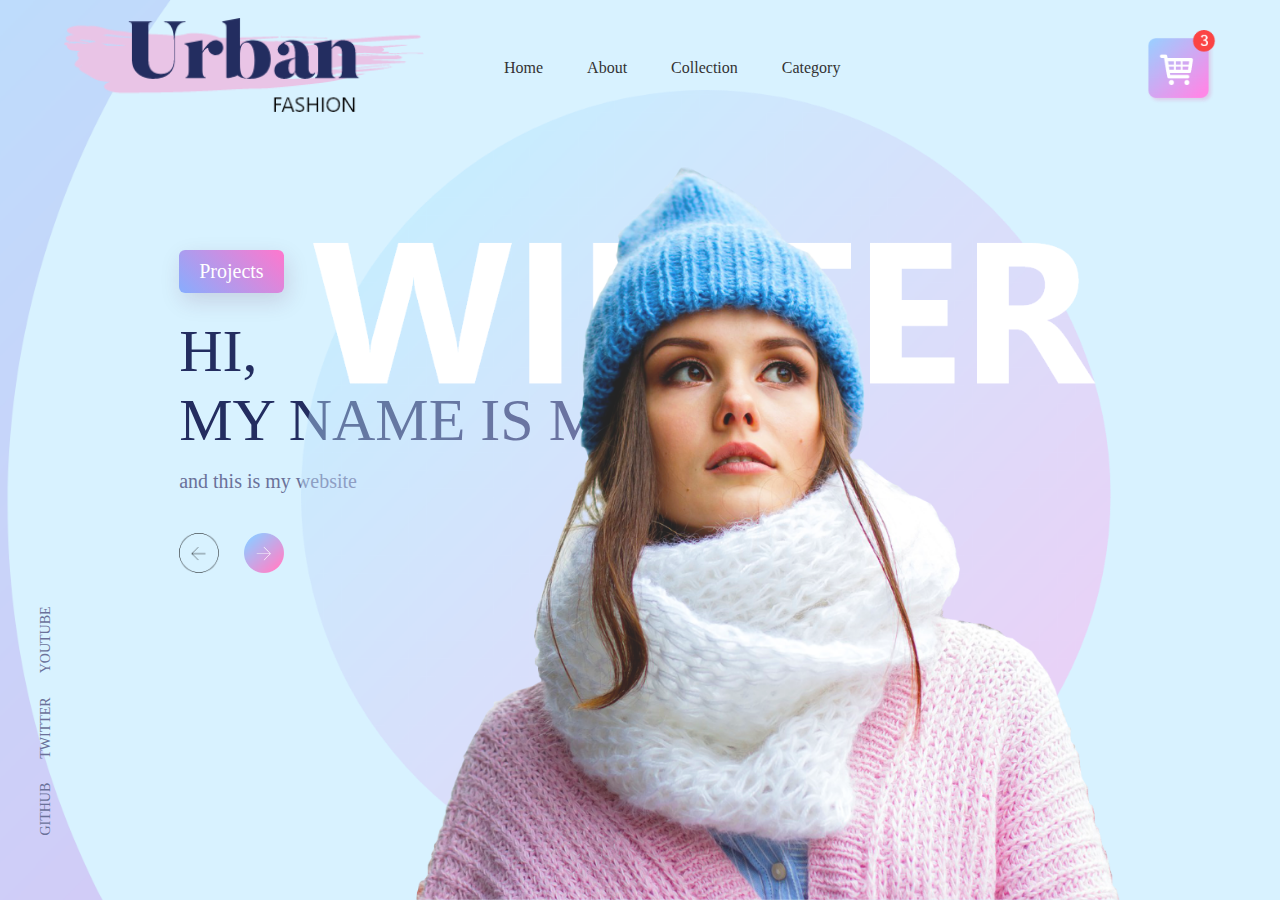
<file: index.html>
<!DOCTYPE html>
<html>
    <head>
        <title>Urban Fashions</title>
        <link rel="stylesheet" href="style.css">
    </head>
    <body>
        <div class="container">
            <div class="navbar">
                <img src="images/logo.png" class="logo">
                <nav>
                    <ul>
                        <li><a href="">Home</a></li>
                        <li><a href="./about.html" target="_blank">About</a></li>
                        <li><a href="">Collection</a></li>
                        <li><a href="">Category</a></li>
                    </ul>
                </nav>
                <img src="images/cart.png" class="cart"> 
            </div>
            <div class="content">
                <a href = "" class="btn">Projects</a>
                <h1>HI,<br> MY NAME IS MAYANK</h1>
                <p>and this is my website</p>
                <div class="arrow-icons">
                    <a href="https://github.com/Mayank300" ><img src="images/back-arrow.png" alt="" /></a>
                    <a href="https://github.com/Mayank300" ><img src="images/next-arrow.png" alt="" /></a>
                </div>
            </div>

            <img src="images/img.png" alt="" class="feature-img" />

            <div class="social-links">
                <a href="https://github.com/Mayank300" target="_blank">GITHUB</a>
                <a href="https://twitter.com/MAYANK__RATRE" target="_blank">TWITTER</a>
                <a href="https://www.youtube.com/channel/UCEWB5Axz5lRVR9LSrmG0jsg" target="_blank">YOUTUBE</a>
            </div>

        </div>
    </body>
</html>
</file>
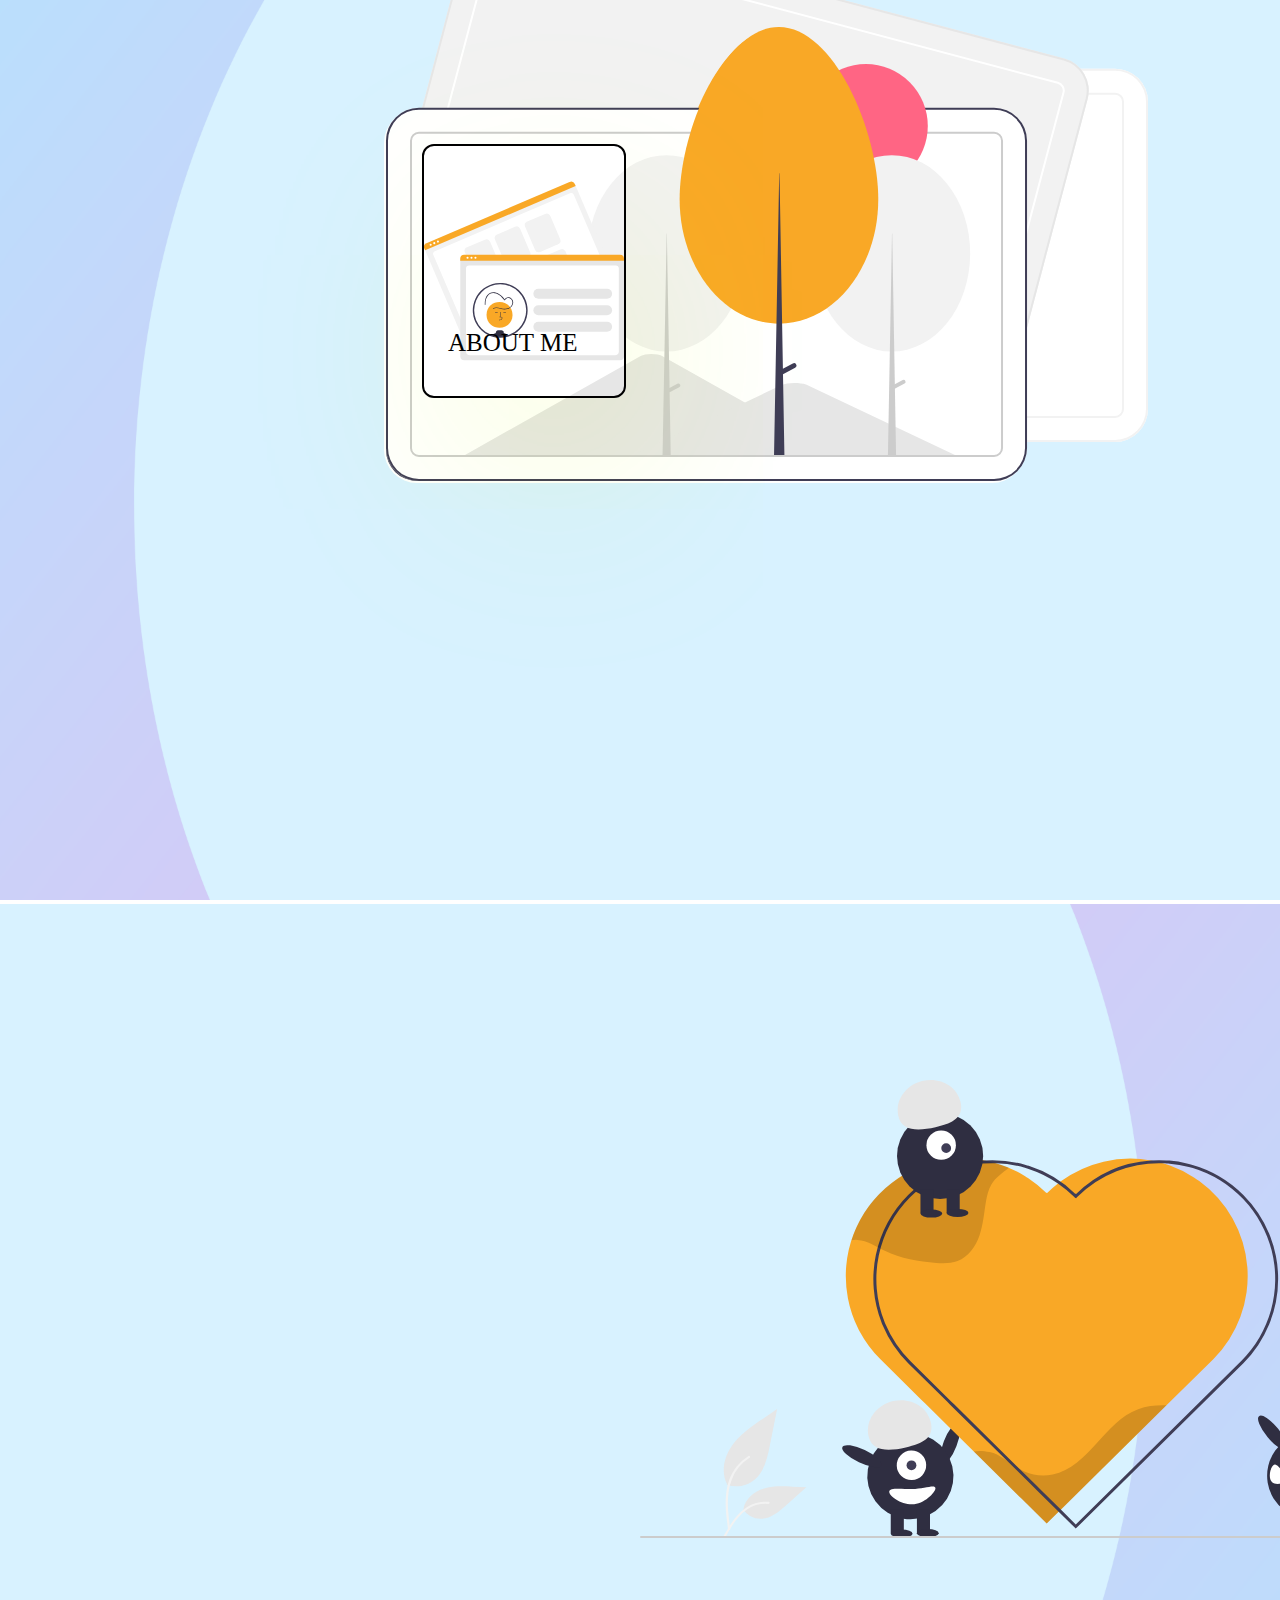
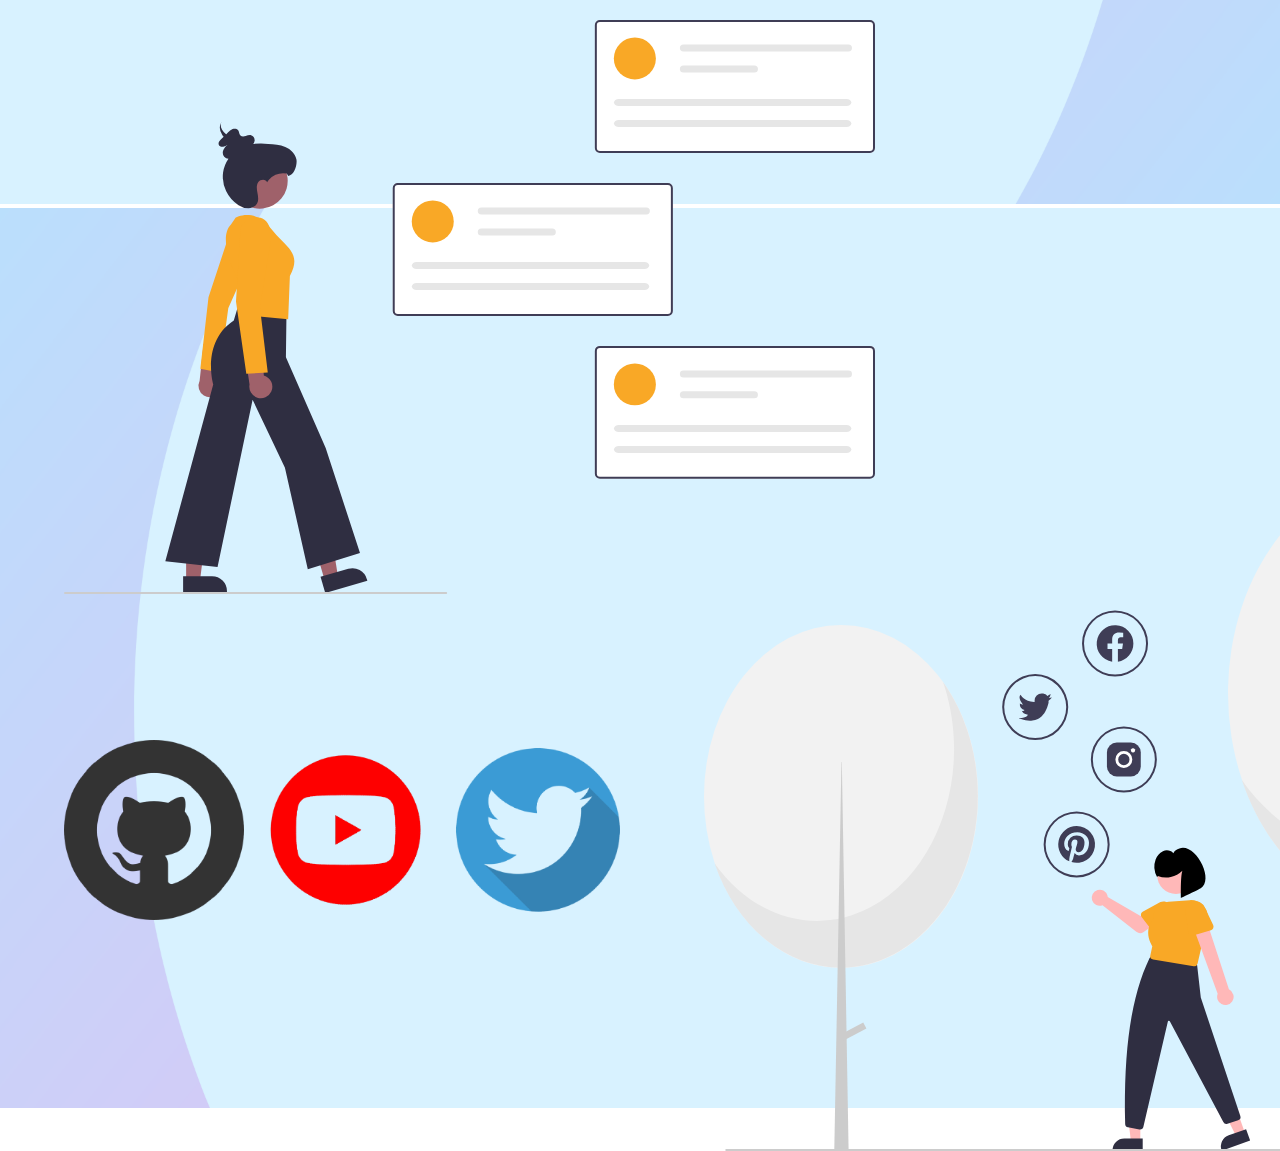
<file: about.html>
<!DOCTYPE html>
<html lang="en">
  <head>
    <link rel="stylesheet" href="./about.css" type="text/css" />
    <title>About</title>
  </head>
  <body>
    <img src="./images/background.png" class="aboutbg1">
    <img src="./images/background.png" class="aboutbg2">
    <img src="./images/background.png" class="aboutbg1">

    <img src="./images/aboutheart.svg" class="aboutheart">

    <img src="./images/aboutplaceholder.svg" class="placeholder">

    <img src="./images/aboutimg.svg" class="centerimg">

    <img src="./images/aboutlogo.svg" class="aboutlogo">

    <img src="./images/socialmedia.svg" class="socialmedia">

    <a href="https://www.youtube.com/channel/UCEWB5Axz5lRVR9LSrmG0jsg" target="_blank">
      <img src="./images/yt.png" class="socialmediaicon2">
    </a>

    <a href="https://twitter.com/MAYANK__RATRE" target="_blank">
      <img src="./images/twitter.png" class="socialmediaicon3">
    </a>
    
    <a href="https://github.com/Mayank300" target="_blank">
      <img src="./images/git.png" class="socialmediaicon1">
    </a>


    <text class="logotext">ABOUT ME</text>

  </body>
</html>
</file>
<file: style.css>
* {
  margin: 0;
  padding: 0;
}
.container {
  height: 100vh;
  width: 100%;
  background-image: url(./images/background.png);
  background-position: center;
  background-repeat: repeat-y;
  background-size: cover;
  padding-left: 5%;
  padding-right: 5%;
  box-sizing: border-box;
  position: relative;
}
.navbar {
  width: 100%;
  height: 15vh;
  margin: auto;
  display: flex;
  align-items: center;
}
.logo {
  width: 360px;
  cursor: pointer;
}
.cart {
  width: 70px;
  cursor: pointer;
}
nav {
  flex: 1;
  padding-left: 60px;
}

nav ul li {
  display: inline-block;
  list-style: none;
  margin: 0px 20px;
}
nav ul li a {
  text-decoration: none;
  color: #333;
}
.content h1 {
  font-size: 60px;
  font-weight: 100;
  margin-top: 24px;
  margin-bottom: 15px;
  color: #232d60;
}
.content p {
  font-size: 20px;
  color: #6a7199;
}
.content {
  margin-left: 10%;
  margin-top: 10%;
}
.content .btn {
  display: inline-block;
  background: linear-gradient(45deg, #87adfe, #ff77cd);
  border-radius: 6px;
  padding: 10px 20px;
  box-sizing: border-box;
  text-decoration: none;
  color: #fff;
  font-size: 20px;
  box-shadow: 3px 8px 22px rgba(94, 28, 68, 0.15);
}
.arrow-icons {
  margin-top: 40px;
  display: flex;
}
.arrow-icons img {
  width: 40px;
  margin-right: 25px;
}
.feature-img {
  height: 90%;
  position: absolute;
  bottom: 0;
  right: 160px;
}
.social-links {
  transform: rotate(-90deg);
  position: absolute;
  left: -80px;
  bottom: 180px;
}
.social-links a {
  text-decoration: none;
  color: #6a7199;
  padding-right: 20px;
  font-size: 14px;
}
</file>
<file: about.css>
* {
  margin: 0;
  padding: 0;
}
.aboutheart {
  position: absolute;
  left: 50%;
  top: 120%;
}
.placeholder {
  position: absolute;
  top: 180%;
  left: 5%;
}
.centerimg {
  position: absolute;
  left: 30%;
  top: -10%;
}
.aboutlogo {
  position: absolute;
  width: 200px;
  height: 250px;
  left: 33%;
  top: 16%;
  box-shadow: 30px 80px 220px rgba(217, 255, 1, 0.15);
  border: 2px solid #000000;
  border-radius: 12px;
}
.logotext {
  position: absolute;
  top: 36.5%;
  left: 35%;
  font-family: "Helvetica Neue";
  font-size: 25px;
}
.aboutbg1 {
  height: 100vh;
  width: 100%;
  background-image: url(./images/background.png);
  background-position: center;
  background-size: cover;
  box-sizing: border-box;
  position: relative;
  margin: 0;
}
.aboutbg2 {
  transform: rotate(-180deg);
  position: absolute;
  height: 100vh;
  width: 100%;
  background-image: url(./images/background.png);
  background-position: center;
  background-size: cover;
  box-sizing: border-box;
  position: relative;
  margin: 0;
}
.socialmedia {
  position: absolute;
  top: 230%;
  left: 55%;
}
.socialmediaicon1 {
  position: absolute;
  top: 260%;
  left: 5%;
  max-width: 180px;
  justify-content: space-between;
}
.socialmediaicon2 {
  position: absolute;
  top: 260%;
  left: 20%;
  max-width: 180px;
  justify-content: space-between;
}
.socialmediaicon3 {
  position: absolute;
  top: 260%;
  left: 35%;
  max-width: 180px;
  justify-content: space-between;
}
</file>
